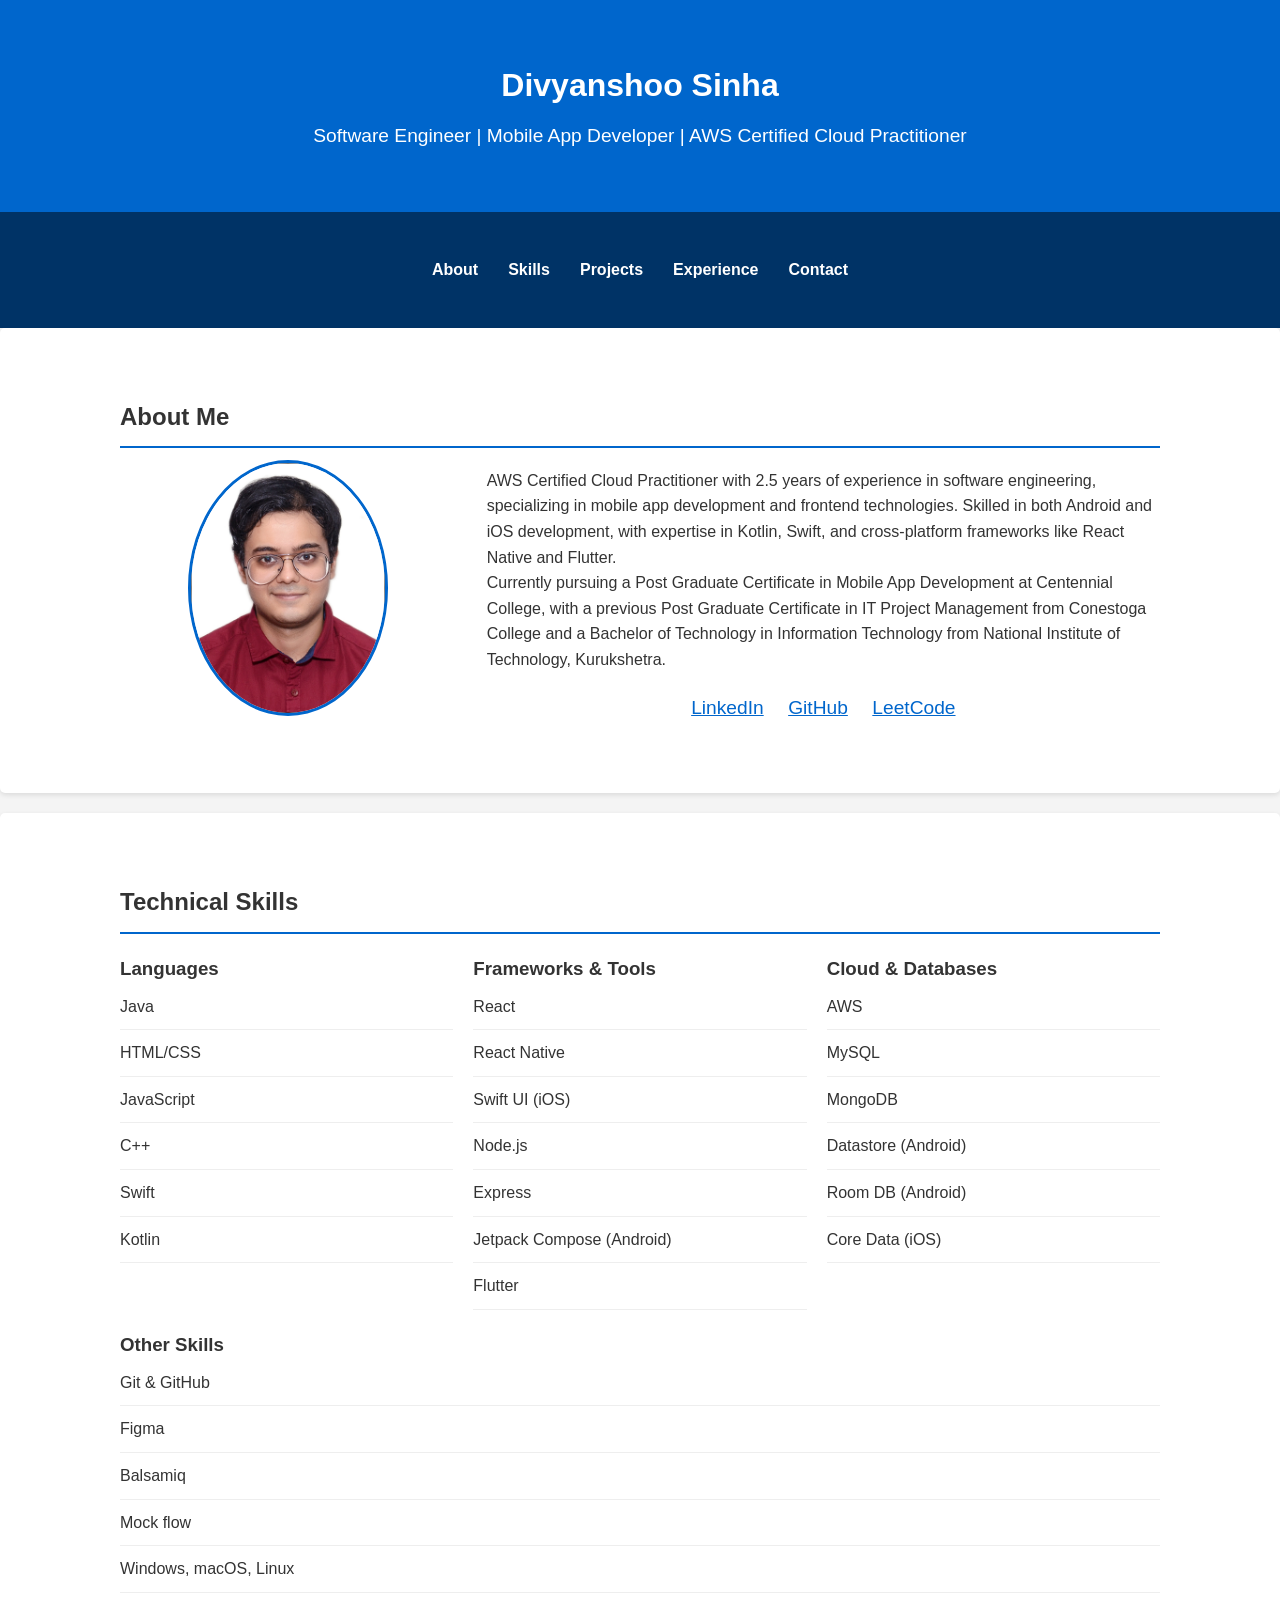
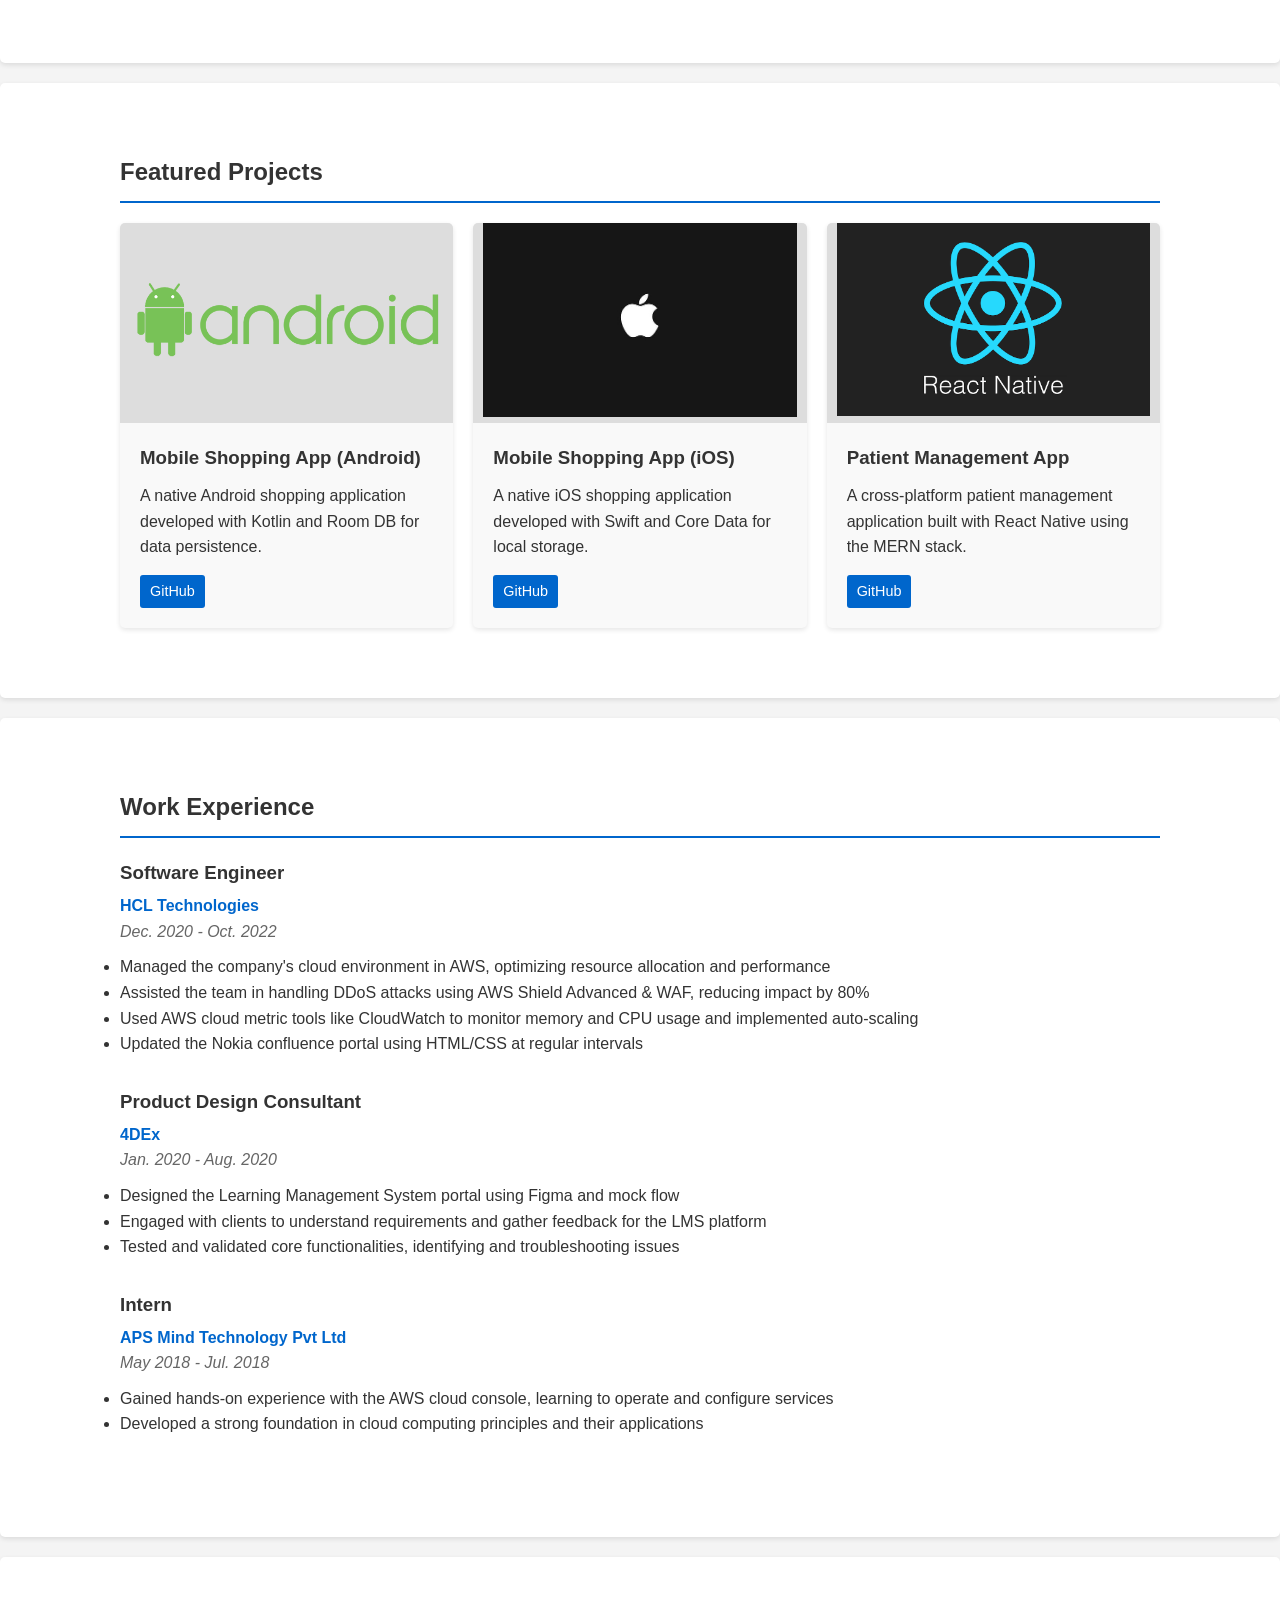
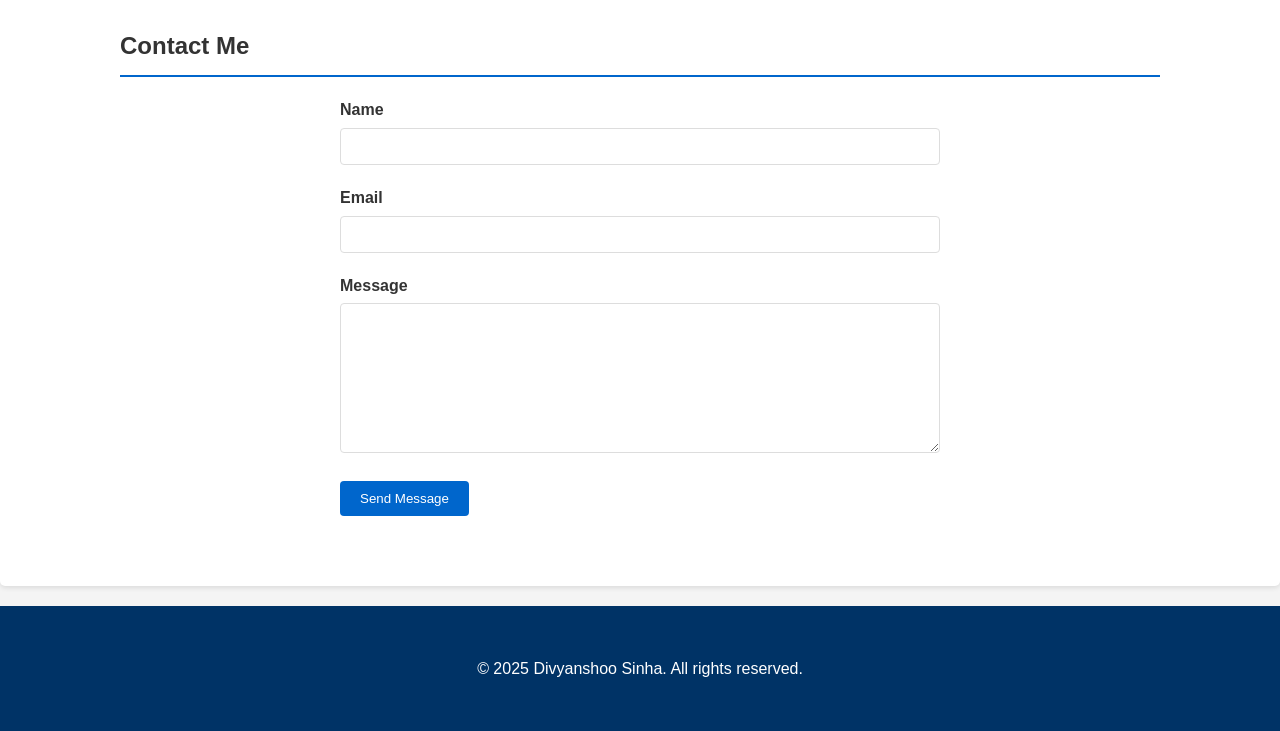
<file: Divyanshoo-Portfolio.html>
<!DOCTYPE html>
<html lang="en">
<head>
    <meta charset="UTF-8">
    <meta name="viewport" content="width=device-width, initial-scale=1.0">
    <title>Divyanshoo Sinha - Software Engineer</title>
    <style>
        /* Basic Reset */
        * {
            margin: 0;
            padding: 0;
            box-sizing: border-box;
        }
        
        body {
            font-family: 'Segoe UI', Tahoma, Geneva, Verdana, sans-serif;
            line-height: 1.6;
            color: #333;
            background-color: #f4f4f4;
        }
        
        .container {
            width: 90%;
            max-width: 1100px;
            margin: 0 auto;
            padding: 30px;
        }
        
        /* Header */
        header {
            background: #0066cc;
            color: #fff;
            padding: 30px 0;
            text-align: center;
        }
        
        header h1 {
            margin-bottom: 10px;
        }
        
        header p {
            font-size: 1.2rem;
        }
        
        /* Navigation */
        nav {
            background: #003366;
            padding: 15px 0;
        }
        
        nav ul {
            list-style: none;
            display: flex;
            justify-content: center;
        }
        
        nav ul li {
            margin: 0 15px;
        }
        
        nav ul li a {
            color: #fff;
            text-decoration: none;
            font-weight: bold;
        }
        
        nav ul li a:hover {
            color: #ddd;
        }
        
        /* Sections */
        section {
            padding: 40px 0;
            background: #fff;
            margin-bottom: 20px;
            border-radius: 5px;
            box-shadow: 0 2px 5px rgba(0,0,0,0.1);
        }
        
        section h2 {
            border-bottom: 2px solid #0066cc;
            padding-bottom: 10px;
            margin-bottom: 20px;
        }
        
        /* About */
        .about-content {
            display: flex;
            flex-wrap: wrap;
            gap: 30px;
        }
        
        .profile-img {
    flex: 1;
    min-width: 250px;
    text-align: center;
    margin-top: 20px; 
}

        
        .profile-img img {
            max-width: 100%;
            border-radius: 50%;
            border: 3px solid #0066cc;
        }
        
        .profile-text {
            flex: 2;
            min-width: 300px;
        }
        
        /* Skills */
        .skills-container {
            display: flex;
            flex-wrap: wrap;
            gap: 20px;
        }
        
        .skill-category {
            flex: 1;
            min-width: 250px;
        }
        
        .skill-list {
            list-style: none;
        }
        
        .skill-list li {
            padding: 10px 0;
            border-bottom: 1px solid #eee;
        }
        
        /* Projects */
        .projects-grid {
            display: grid;
            grid-template-columns: repeat(auto-fill, minmax(300px, 1fr));
            gap: 20px;
        }
        
        .project-card {
            background: #f9f9f9;
            border-radius: 5px;
            overflow: hidden;
            box-shadow: 0 2px 5px rgba(0,0,0,0.1);
            transition: transform 0.3s;
        }
        
        .project-card:hover {
            transform: translateY(-5px);
        }
        
        .project-img {
            height: 200px;
            background-color: #ddd;
            display: flex;
            align-items: center;
            justify-content: center;
        }
        
        .project-img img {
            max-width: 100%;
            max-height: 100%;
        }
        
        .project-info {
            padding: 20px;
        }
        
        .project-info h3 {
            margin-bottom: 10px;
        }
        
        .project-links {
            margin-top: 15px;
        }
        
        .project-links a {
            display: inline-block;
            padding: 5px 10px;
            background: #0066cc;
            color: #fff;
            text-decoration: none;
            border-radius: 3px;
            margin-right: 10px;
            font-size: 0.9rem;
        }
        
        /* Experience */
        .experience-item {
            margin-bottom: 30px;
        }
        
        .experience-item h3 {
            margin-bottom: 5px;
        }
        
        .experience-item .company {
            font-weight: bold;
            color: #0066cc;
        }
        
        .experience-item .period {
            font-style: italic;
            color: #666;
            margin-bottom: 10px;
        }
        
        /* Contact */
        .contact-form {
            max-width: 600px;
            margin: 0 auto;
        }
        
        .form-group {
            margin-bottom: 20px;
        }
        
        .form-group label {
            display: block;
            margin-bottom: 5px;
            font-weight: bold;
        }
        
        .form-group input, .form-group textarea {
            width: 100%;
            padding: 10px;
            border: 1px solid #ddd;
            border-radius: 4px;
        }
        
        .form-group textarea {
            height: 150px;
        }
        
        button {
            padding: 10px 20px;
            background: #0066cc;
            color: #fff;
            border: none;
            border-radius: 4px;
            cursor: pointer;
        }
        
        button:hover {
            background: #003366;
        }
        
        /* Social Links */
        .social-links {
            margin-top: 20px;
            text-align: center;
        }
        
        .social-links a {
            display: inline-block;
            margin: 0 10px;
            font-size: 1.2rem;
            color: #0066cc;
        }
        
        /* Footer */
        footer {
            background: #003366;
            color: #fff;
            text-align: center;
            padding: 20px 0;
        }
        
        /* Responsive */
        @media (max-width: 768px) {
            nav ul {
                flex-direction: column;
                align-items: center;
            }
            
            nav ul li {
                margin: 5px 0;
            }
        }
    </style>
</head>
<body>
    <!-- Header -->
    <header>
        <div class="container">
            <h1>Divyanshoo Sinha</h1>
            <p>Software Engineer | Mobile App Developer | AWS Certified Cloud Practitioner</p>
        </div>
    </header>
    
    <!-- Navigation -->
    <nav>
        <div class="container">
            <ul>
                <li><a href="#about">About</a></li>
                <li><a href="#skills">Skills</a></li>
                <li><a href="#projects">Projects</a></li>
                <li><a href="#experience">Experience</a></li>
                <li><a href="#contact">Contact</a></li>
            </ul>
        </div>
    </nav>
    
    <!-- About Section -->
    <section id="about">
        <div class="container">
            <h2>About Me</h2>
            <div class="about-content">
                <div class="profile-img">
                    <!-- Add your photo here --> 
                    <div style="width: 200px; height: 200px; background-color: #ddd; border-radius: 50%; margin: 0 auto; display: flex; align-items: center; justify-content: center;"><img src="Divyanshoo.jpg" alt="Divyanshoo Sinha" /></div>
                </div>
                <div class="profile-text">
                    <p>
                        AWS Certified Cloud Practitioner with 2.5 years of experience in software engineering, 
                        specializing in mobile app development and frontend technologies. Skilled in both Android 
                        and iOS development, with expertise in Kotlin, Swift, and cross-platform frameworks like 
                        React Native and Flutter.
                    </p>
                    <p>
                        Currently pursuing a Post Graduate Certificate in Mobile App Development at Centennial College, 
                        with a previous Post Graduate Certificate in IT Project Management from Conestoga College and 
                        a Bachelor of Technology in Information Technology from National Institute of Technology, Kurukshetra.
                    </p>
                    <div class="social-links">
                        <a href="https://www.linkedin.com/in/divyanshoo-sinha-24b427144/" target="_blank">LinkedIn</a>
                        <a href="https://github.com/DivCentennial" target="_blank">GitHub</a>
                        <a href="https://leetcode.com/u/dsdivyanshoo/" target="_blank">LeetCode</a>
                    </div>
                </div>
            </div>
        </div>
    </section>
    
    <!-- Skills Section -->
    <section id="skills">
        <div class="container">
            <h2>Technical Skills</h2>
            <div class="skills-container">
                <div class="skill-category">
                    <h3>Languages</h3>
                    <ul class="skill-list">
                        <li>Java</li>
                        <li>HTML/CSS</li>
                        <li>JavaScript</li>
                        <li>C++</li>
                        <li>Swift</li>
                        <li>Kotlin</li>
                    </ul>
                </div>
                <div class="skill-category">
                    <h3>Frameworks & Tools</h3>
                    <ul class="skill-list">
                        <li>React</li>
                        <li>React Native</li>
                        <li>Swift UI (iOS)</li>
                        <li>Node.js</li>
                        <li>Express</li>
                        <li>Jetpack Compose (Android)</li>
                        <li>Flutter</li>
                    </ul>
                </div>
                <div class="skill-category">
                    <h3>Cloud & Databases</h3>
                    <ul class="skill-list">
                        <li>AWS</li>
                        <li>MySQL</li>
                        <li>MongoDB</li>
                        <li>Datastore (Android)</li>
                        <li>Room DB (Android)</li>
                        <li>Core Data (iOS)</li>
                    </ul>
                </div>
                <div class="skill-category">
                    <h3>Other Skills</h3>
                    <ul class="skill-list">
                        <li>Git & GitHub</li>
                        <li>Figma</li>
                        <li>Balsamiq</li>
                        <li>Mock flow</li>
                        <li>Windows, macOS, Linux</li>
                    </ul>
                </div>
            </div>
        </div>
    </section>
    
    <!-- Projects Section -->
    <section id="projects">
        <div class="container">
            <h2>Featured Projects</h2>
            <div class="projects-grid">
                <!-- Project 1 -->
                <div class="project-card">
                    <div class="project-img">
                        <!-- Project image or placeholder -->
                        <div style="padding: 10px; text-align: center;"><img src="Android.png"></div>
                    </div>
                    <div class="project-info">
                        <h3>Mobile Shopping App (Android)</h3>
                        <p>A native Android shopping application developed with Kotlin and Room DB for data persistence.</p>
                        <div class="project-links">
                            <a href="https://github.com/DivCentennial/Team10_MAPD711_Project-Milestone2/tree/main" target="_blank">GitHub</a>
                            <!-- <a href="#">Demo</a> -->
                        </div>
                    </div>
                </div>
                
                <!-- Project 2 -->
                <div class="project-card">
                    <div class="project-img">
                        <!-- Project image or placeholder -->
                        <div style="padding: 10px; text-align: center;"><img src="Apple.png"></div>
                    </div>
                    <div class="project-info">
                        <h3>Mobile Shopping App (iOS)</h3>
                        <p>A native iOS shopping application developed with Swift and Core Data for local storage.</p>
                        <div class="project-links">
                            <a href="https://github.com/DivCentennial/iOS_Milestone1_repo/tree/main" target="_blank">GitHub</a>
                            <!-- <a href="#">Demo</a> -->
                        </div>
                    </div>
                </div>
                
                <!-- Project 3 -->
                <div class="project-card">
                    <div class="project-img">
                        <!-- Project image or placeholder -->
                        <div style="padding: 10px; text-align: center;"><img src="ReactNative.png"> </div>
                    </div>
                    <div class="project-info">
                        <h3>Patient Management App</h3>
                        <p>A cross-platform patient management application built with React Native using the MERN stack.</p>
                        <div class="project-links">
                            <a href="https://github.com/DivCentennial/ReactRangers_M2_Group4" target="_blank">GitHub</a>
                            <!-- <a href="#">Demo</a> -->
                        </div>
                    </div>
                </div>
            </div>
        </div>
    </section>
    
    <!-- Experience Section -->
    <section id="experience">
        <div class="container">
            <h2>Work Experience</h2>
            
            <!-- Experience 1 -->
            <div class="experience-item">
                <h3>Software Engineer</h3>
                <div class="company">HCL Technologies</div>
                <div class="period">Dec. 2020 - Oct. 2022</div>
                <ul>
                    <li>Managed the company's cloud environment in AWS, optimizing resource allocation and performance</li>
                    <li>Assisted the team in handling DDoS attacks using AWS Shield Advanced & WAF, reducing impact by 80%</li>
                    <li>Used AWS cloud metric tools like CloudWatch to monitor memory and CPU usage and implemented auto-scaling</li>
                    <li>Updated the Nokia confluence portal using HTML/CSS at regular intervals</li>
                </ul>
            </div>
            
            <!-- Experience 2 -->
            <div class="experience-item">
                <h3>Product Design Consultant</h3>
                <div class="company">4DEx</div>
                <div class="period">Jan. 2020 - Aug. 2020</div>
                <ul>
                    <li>Designed the Learning Management System portal using Figma and mock flow</li>
                    <li>Engaged with clients to understand requirements and gather feedback for the LMS platform</li>
                    <li>Tested and validated core functionalities, identifying and troubleshooting issues</li>
                </ul>
            </div>
            
            <!-- Experience 3 -->
            <div class="experience-item">
                <h3>Intern</h3>
                <div class="company">APS Mind Technology Pvt Ltd</div>
                <div class="period">May 2018 - Jul. 2018</div>
                <ul>
                    <li>Gained hands-on experience with the AWS cloud console, learning to operate and configure services</li>
                    <li>Developed a strong foundation in cloud computing principles and their applications</li>
                </ul>
            </div>
        </div>
    </section>
    
    <!-- Contact Section -->
    <section id="contact">
        <div class="container">
            <h2>Contact Me</h2>
            <div class="contact-form">
                <div class="form-group">
                    <label for="name">Name</label>
                    <input type="text" id="name" name="name" required>
                </div>
                <div class="form-group">
                    <label for="email">Email</label>
                    <input type="email" id="email" name="email" required>
                </div>
                <div class="form-group">
                    <label for="message">Message</label>
                    <textarea id="message" name="message" required></textarea>
                </div>
                <button type="submit">Send Message</button>
            </div>
        </div>
    </section>
    
    <!-- Footer -->
    <footer>
        <div class="container">
            <p>&copy; 2025 Divyanshoo Sinha. All rights reserved.</p>
        </div>
    </footer>
</body>
</html>
</file>
